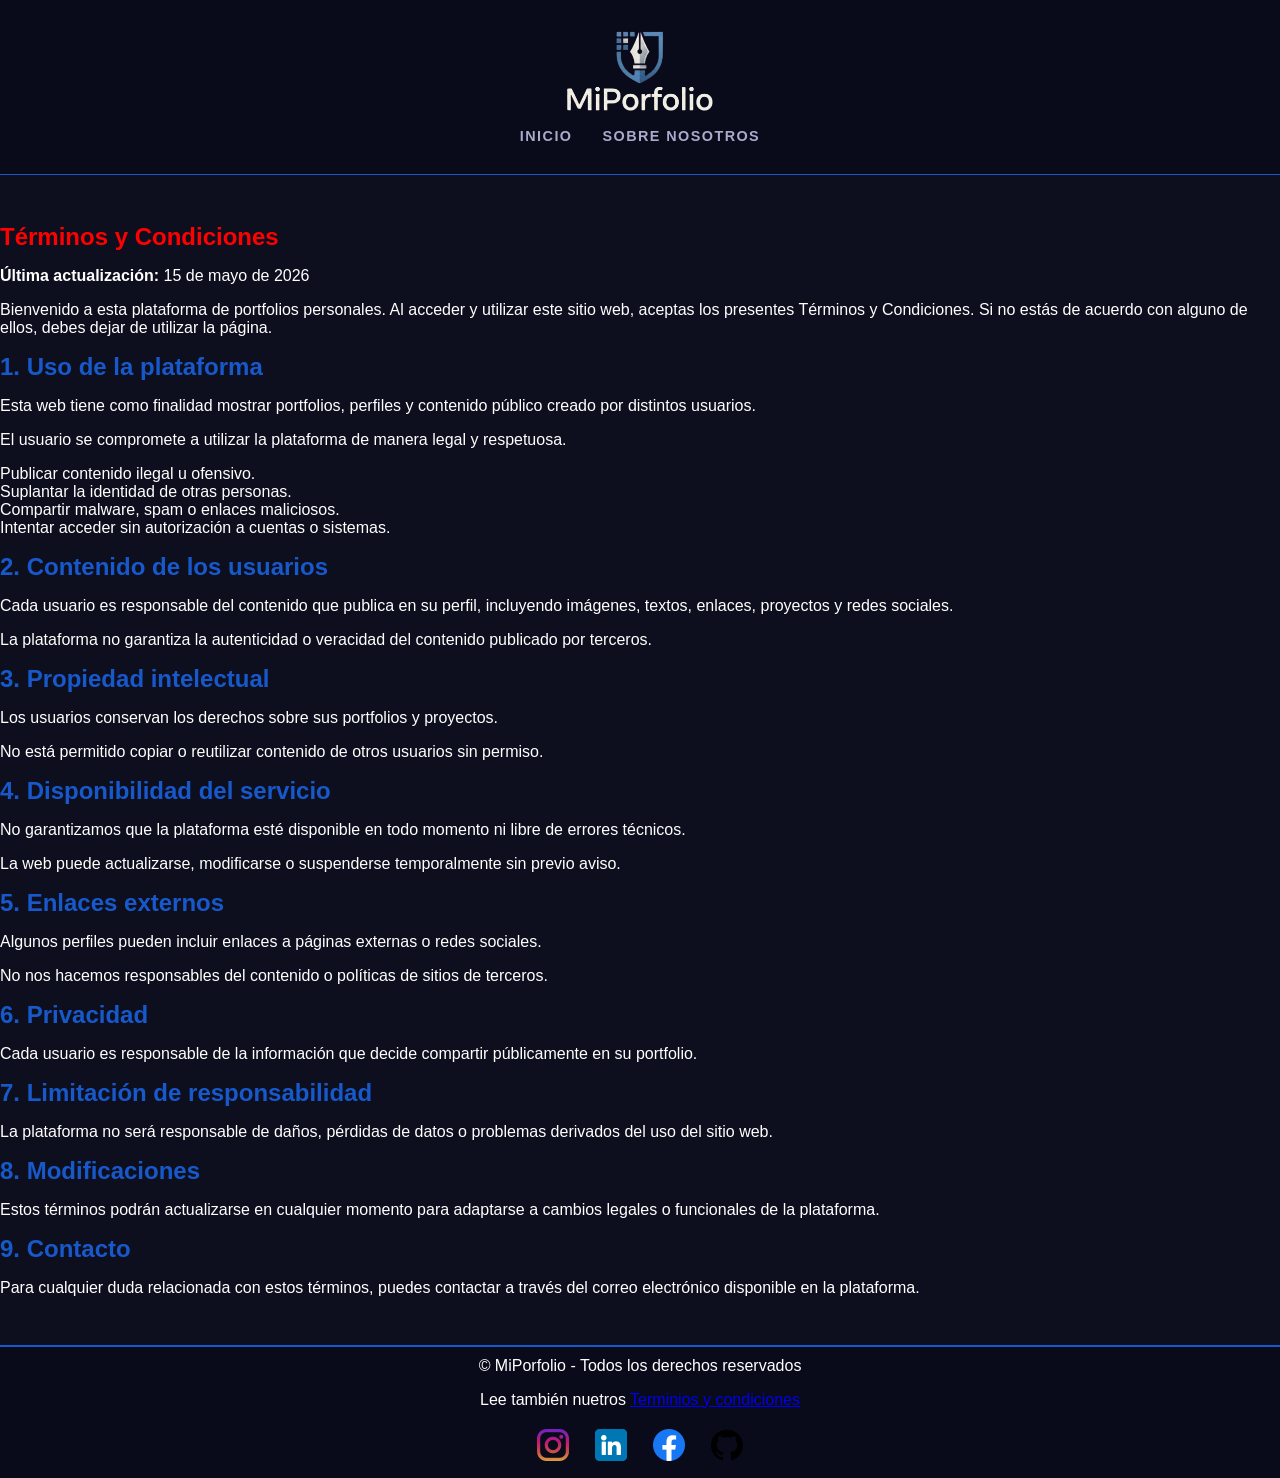
<file: pages/condiciones.html>
<!DOCTYPE html>
<html lang="en">
<head>
    <meta charset="UTF-8">
    <meta name="viewport" content="width=device-width, initial-scale=1.0">
    <meta name="author" content="Javier Ruiz Herrera">
    <link rel="icon" type="image/png" href="../assets/images/logo.png">
    <title>Términos y Condiciones</title>
    <link rel="stylesheet" href="../css/estilos.css">
    <link href="https://fonts.googleapis.com/css2?family=Inter:wght@400;700;900&display=swap" rel="stylesheet">
</head>
<body>
    <header class="cabecera">
        <img src="../assets/images/logo.png" alt="logo" class="logo">
        <nav class="navegacion">
            <a href="../index.html">Inicio</a>
            <a href="sobre-nosotros.html">Sobre Nosotros</a>
        </nav>
    </header>
    <main class="principal">
        <section class="terminos">
            <h1>Términos y Condiciones</h1>
    
            <p><strong>Última actualización:</strong> 15 de mayo de 2026</p>
    
            <p>
                Bienvenido a esta plataforma de portfolios personales. Al acceder y utilizar
                este sitio web, aceptas los presentes Términos y Condiciones. Si no estás
                de acuerdo con alguno de ellos, debes dejar de utilizar la página.
            </p>
    
            <h2>1. Uso de la plataforma</h2>
    
            <p>
                Esta web tiene como finalidad mostrar portfolios, perfiles y contenido
                público creado por distintos usuarios.
            </p>
    
            <p>El usuario se compromete a utilizar la plataforma de manera legal y respetuosa.</p>
    
            <ul>
                <li>Publicar contenido ilegal u ofensivo.</li>
                <li>Suplantar la identidad de otras personas.</li>
                <li>Compartir malware, spam o enlaces maliciosos.</li>
                <li>Intentar acceder sin autorización a cuentas o sistemas.</li>
            </ul>
    
            <h2>2. Contenido de los usuarios</h2>
    
            <p>
                Cada usuario es responsable del contenido que publica en su perfil,
                incluyendo imágenes, textos, enlaces, proyectos y redes sociales.
            </p>
    
            <p>
                La plataforma no garantiza la autenticidad o veracidad del contenido
                publicado por terceros.
            </p>
    
            <h2>3. Propiedad intelectual</h2>
    
            <p>
                Los usuarios conservan los derechos sobre sus portfolios y proyectos.
            </p>
    
            <p>
                No está permitido copiar o reutilizar contenido de otros usuarios sin permiso.
            </p>
    
            <h2>4. Disponibilidad del servicio</h2>
    
            <p>
                No garantizamos que la plataforma esté disponible en todo momento ni libre
                de errores técnicos.
            </p>
    
            <p>
                La web puede actualizarse, modificarse o suspenderse temporalmente sin previo aviso.
            </p>
    
            <h2>5. Enlaces externos</h2>
    
            <p>
                Algunos perfiles pueden incluir enlaces a páginas externas o redes sociales.
            </p>
    
            <p>
                No nos hacemos responsables del contenido o políticas de sitios de terceros.
            </p>
    
            <h2>6. Privacidad</h2>
    
            <p>
                Cada usuario es responsable de la información que decide compartir públicamente
                en su portfolio.
            </p>
    
            <h2>7. Limitación de responsabilidad</h2>
    
            <p>
                La plataforma no será responsable de daños, pérdidas de datos o problemas
                derivados del uso del sitio web.
            </p>
    
            <h2>8. Modificaciones</h2>
    
            <p>
                Estos términos podrán actualizarse en cualquier momento para adaptarse a
                cambios legales o funcionales de la plataforma.
            </p>
    
            <h2>9. Contacto</h2>
    
            <p>
                Para cualquier duda relacionada con estos términos, puedes contactar a través
                del correo electrónico disponible en la plataforma.
            </p>
        </section>
    </main>
    <footer>
        <p>&copy; MiPorfolio - Todos los derechos reservados</p>
        <p>Lee también nuetros <a href="#">Terminios y condiciones</a></p>
            <div class="redes-sociales">
                <a href="https://www.instagram.com" id="red-instagram">
                    <img src="../assets/images/instagram.png" alt="instagram">
                </a>
                <a href="https://www.linkedin.com">
                    <img src="../assets/images/linkedin.png" alt="linkedin">
                </a>
                <a href="https://www.facebook.com">
                    <img src="../assets/images/facebook.png" alt="facebook">
                </a>
                <a href="https://www.github.com">
                    <img src="../assets/images/github.png" alt="github">
                </a>
            </div>
    </footer>
</body>
</html>
</file>
<file: css/estilos.css>
/**
 * @author Javier Ruiz Herrera
 */

/* GLOBAL */
* {
  margin: 0;
  padding: 0;
  box-sizing: border-box;
  scroll-behavior: smooth;
}

body {
  display: flex;
  align-items: center;
  justify-content: center;
  flex-direction: column;
  font-family: Arial, sans-serif;
  gap: 3rem;
  min-height: 100vh;
  background-color: #0d0f1e;
  color: #ffffff;
}

/*CABECERA*/
.cabecera {
  position:sticky;
  width: 100%;
  top: 0;
  left: 0;
  right: 0;
  background-color: #090b1a;
  display: flex;
  align-items: center;
  flex-direction: column;
  padding: 30px;
  gap: 1rem;
  border-bottom: 1px solid #1759cb;
  z-index: 100;
}

.logo {
  width: 150px;
  height: auto;
}

.navegacion {
  display: flex;
  gap: 30px;
}

.navegacion a {
  color: #aaaacc;
  text-decoration: none;
  font-size: 0.9rem;
  text-transform: uppercase;
  letter-spacing: 0.1em;
  font-weight: bold;
  transition: all 0.2s ease-in;
}

.navegacion a:hover, .navegacion .active{
  color: #1759cb;
}

/*CONTENIDO PRINCIPAL*/
.principal {
  display: flex;
  flex: 1;
  align-items: center;
  justify-content: center;
  gap: 3rem;
  flex-direction: column;
}

/*TARJETA DE PERFIL*/
.tarjeta {
  background-color: #161829;
  border: 1px solid #2a2d4a;
  border-radius: 16px;
  padding: 40px;
  display: flex;
  gap: 50px;
  width: 800px; 
  transition: all 0.3s ease-in;
}

.tarjeta:hover {
  transform: scale(1.02);
  box-shadow: 0 1px 10px white;
}

/*COLUMNA IZQUIERDA*/
.columna-izquierda {
    display: flex;
    flex-direction: column;
    align-items: center;
    gap: 14px;
}

.avatar img {
  width: 200px;
  height: 200px;
  border-radius: 50%;
  object-fit: cover;
  border: 2px solid #4f8ef7;
}

.columna-izquierda p {
  font-size: 0.85rem;
  color: #aaaacc;
}

.redes-sociales {
  display: flex;
  gap: 10px;
}

.redes-sociales a {
  color: #aaaacc;
  text-decoration: none;
  font-size: 0.8rem;
  padding: 4px 8px;
  border-radius: 6px;
}

.redes-sociales a:hover {
  color: #ffffff;
  border-color: #4f8ef7;
}

.redes-sociales img {
    width: 32px;
    height: 32px;
    transition: all 0.3s ease-in;
}

.redes-sociales img:hover{
    transform: scale(1.1);
}

/*COLUMNA DERECHA*/
.columna-derecha {
  display: flex;
  flex-direction: column;
  justify-content: center;
  gap: 4px;
  flex: 1;
}

.campo {
  display: flex;
  flex-direction: column;
  padding: 12px 0;
  border-bottom: 1px solid #2a2d4a;
}

.campo:last-child {
  border-bottom: none;
}

.etiqueta {
  font-size: 0.7rem;
  text-transform: uppercase;
  letter-spacing: 0.12em;
  color: #4f8ef7;
  margin-bottom: 4px;
}

.valor {
  font-size: 1rem;
  color: #ffffff;
}

/* SIGUIENTE USUARIO (BOTÓN) */

.next-user {
  display: flex;
  align-items: center;
  justify-content: center;
}

.next-user button {
  background-color: #161829;
  border: 1px solid #2a2d4a;
  border-radius: 8px;
  padding: 20px 30px;
  display: flex;
  color: white;
  gap: 50px;
  font-size: 1rem;
  font-weight: bold;
  transition: all 0.2s ease-in;
}

.next-user button:hover {
  cursor: pointer;
  background-color: #1759cb;
  border-color: #ffffff;
}

/* SOBRE NOSOTROS */

.creador {
  flex-direction: column;
  align-items: center;
  justify-content: center;
}

.creador {
  font-size: 3rem;
  font-weight: bold;
  font-style: italic;
  font-family:'Trebuchet MS', 'Lucida Sans Unicode', 'Lucida Grande', 'Lucida Sans', Arial, sans-serif ;
}

.creador-nombre {
  color: #1759cb;
  font-style: normal;
  font-size: 4rem;
  text-shadow: 0 1px 5px #ffffff;
}

.formacion {
  text-decoration: underline;
  color: #4f8ef7;
}

/* TERMINOS Y CONDICIONES */

.terminos {
  display: flex;
  flex-direction: column;
  gap: 1rem;
}

.terminos h1 {
  color: red;
}

.terminos h2 {
  color: #1759cb;
}

/* FOOTER */

footer {
  display: flex;
  flex-direction: column;
  align-items: center;
  justify-content: center;
  color: white;
  border-top: 2px solid #1759cb;
  background-color: #090b1a;
  padding: 10px;
  gap: 1rem;
  width: 100%;
}
</file>
